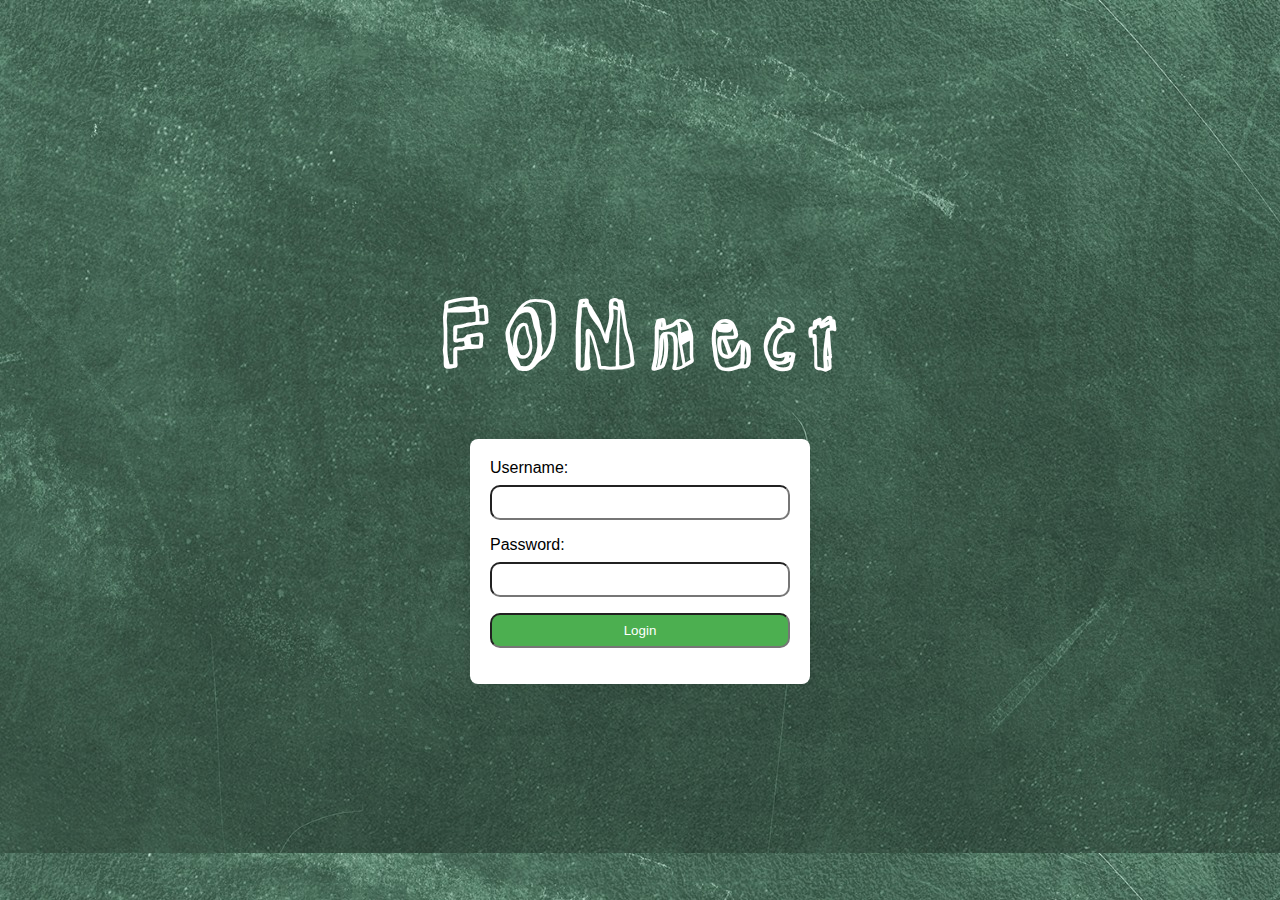
<file: index.html>
<!DOCTYPE html>
<html lang="en">
  <head>
    <meta charset="UTF-8" />
    <meta name="viewport" content="width=device-width, initial-scale=1.0" />
    <title>FONnect | registracija</title>
    <link rel="stylesheet" href="styles/style.css" type="text/css" />
    <link rel="preconnect" href="https://fonts.googleapis.com" />
    <link rel="preconnect" href="https://fonts.gstatic.com" crossorigin />
    <link
      href="https://fonts.googleapis.com/css2?family=Rock+3D&display=swap"
      rel="stylesheet"
    />
    <script src="./scripts/script.js" defer></script>
  </head>
  <body>
    <div id="vrh">
      <h1>FONnect</h1>
    </div>
    <div id="forma">
      <label for="username">Username:</label>
      <input type="text" id="username" name="username" required />

      <label for="password">Password:</label>
      <input type="password" id="password" name="password" required />

      <input id="dugmence" value="Login" />
    </div>
  </body>
</html>
</file>
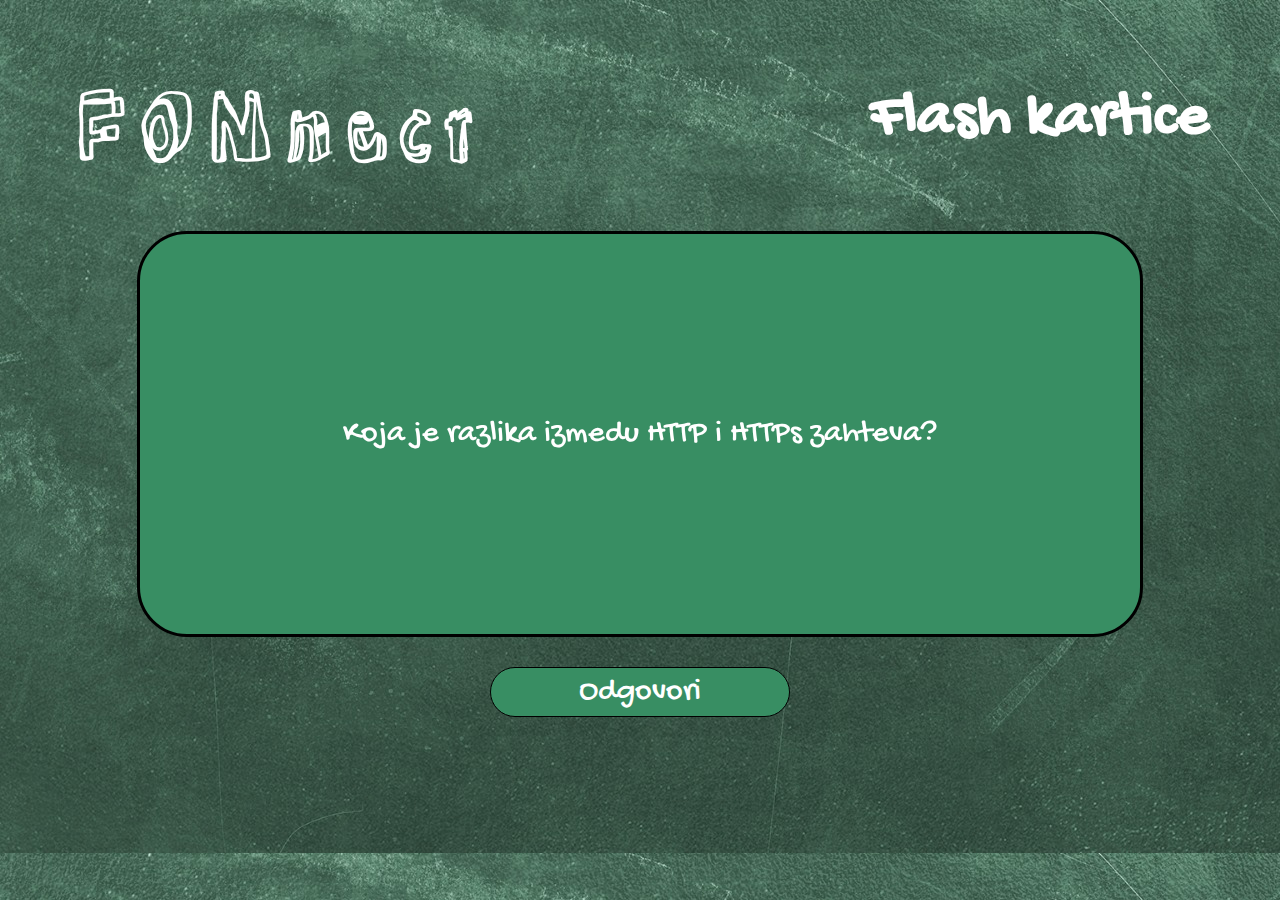
<file: flashCards.html>
<!DOCTYPE html>
<html lang="en">
  <head>
    <meta charset="UTF-8" />
    <meta name="viewport" content="width=device-width, initial-scale=1.0" />
    <title>FONnect | flash cards</title>
    <script src="scripts/flashCards.js" defer></script>
    <link rel="stylesheet" href="styles/flashCards.css" />
    <link rel="preconnect" href="https://fonts.googleapis.com" />
    <link rel="preconnect" href="https://fonts.gstatic.com" crossorigin />
    <link
      href="https://fonts.googleapis.com/css2?family=Rock+3D&display=swap"
      rel="stylesheet"
    />
    <link
      href="https://fonts.googleapis.com/css2?family=Gochi+Hand&family=Rock+3D&display=swap"
      rel="stylesheet"
    />
  </head>
  <body>
    <div id="vrh">
      <h1>FONnect</h1>
      <h2>Flash kartice</h2>
    </div>
    <div id="container">
      <div id="card" class="card">
        <div class="card-inner">
          <div class="front">
            <p id="front">Front Content</p>
          </div>
          <div class="back">
            <p id="back">Back Content</p>
          </div>
        </div>
      </div>
      <button>Odgovori</button>
    </div>
  </body>
</html>
</file>
<file: styles/style.css>
body {
  font-family: Arial, sans-serif;
  background-color: #f4f4f4;
  margin: 0;
  display: flex;
  justify-content: center;
  align-items: center;
  flex-direction: column;
  height: 100vh;
  background-image: url(/images/background.jpeg);
}

#forma {
  background-color: #fff;
  padding: 20px;
  border-radius: 8px;
  box-shadow: 0 0 10px rgba(0, 0, 0, 0.1);
  width: 300px;
}

label {
  display: block;
  margin-bottom: 8px;
}

input {
  width: 100%;
  padding: 8px;
  margin-bottom: 16px;
  box-sizing: border-box;
  border-radius: 10px;
}

#dugmence {
  background-color: #4caf50;
  color: white;
  cursor: pointer;
  text-align: center;
  border-radius: 10px;
}
#dugmence:hover {
  background-color: #123222;
}
h1 {
  font-family: "Rock 3d";
  color: white;
  font-size: 5rem;
}
</file>
<file: styles/flashCards.css>
body {
  background-image: url(/images/background.jpeg);
}

h1 {
  font-family: "Rock 3d";
  color: white;
  font-size: 5rem;
  margin-left: 5%;
}

#vrh {
  display: flex;
  justify-content: space-between;
  align-items: center;
}

h2 {
  color: white;
  font-size: 4rem;
  font-family: "Gochi Hand";
  margin-right: 5%;
}

#container {
  display: flex;
  align-items: center;
  justify-content: center;
  flex-direction: column;
}

#card {
  width: 1000px;
  height: 400px;
  border-radius: 50px;
  background-color: #388e63;
  display: flex;
  align-items: center;
  justify-content: center;
  border: 3px solid black;
  perspective: 1000px; /* Enable 3D effect */
}

#card .card-inner {
  width: 100%;
  height: 100%;
  transform-style: preserve-3d; /* Preserve 3D transformations */
  transition: transform 0.5s; /* Add a smooth transition */
}

#card .front,
#card .back {
  position: absolute;
  width: 100%;
  height: 100%;
  backface-visibility: hidden; /* Hide the back face during flip */
  display: flex;
  align-items: center;
  justify-content: center;
}

#card .front {
  transform: rotateY(0deg); /* Initial state for the front face */
}

#card .back {
  transform: rotateY(180deg);
  background-color: #123222;
  border-radius: 45px;
  /* border: 3px solid black; Initial state for the back face */
}

p {
  font-family: "Gochi Hand";
  color: white;
  font-size: 2rem;
  /* margin-left: 100px;
  margin-right: 100px; */
  text-align: center;
}

button {
  font-family: "Gochi Hand";
  width: 300px;
  height: 50px;
  border: 1px solid black;
  border-radius: 50px;
  margin-top: 30px;
  background-color: #388e63;
  text-align: center;
  color: white;
  font-size: 2rem;
  cursor: pointer;
}

button:hover {
  background-color: #123222;
}
/* Existing CSS styles */

#card {
  /* Existing styles */
  transform-style: preserve-3d; /* Preserve 3D transformations */
  transition: transform 0.5s; /* Add a smooth transition */
}

#card.is-flipped {
  transform: rotateY(
    180deg
  ); /* Flip the card when the is-flipped class is present */
}
</file>
